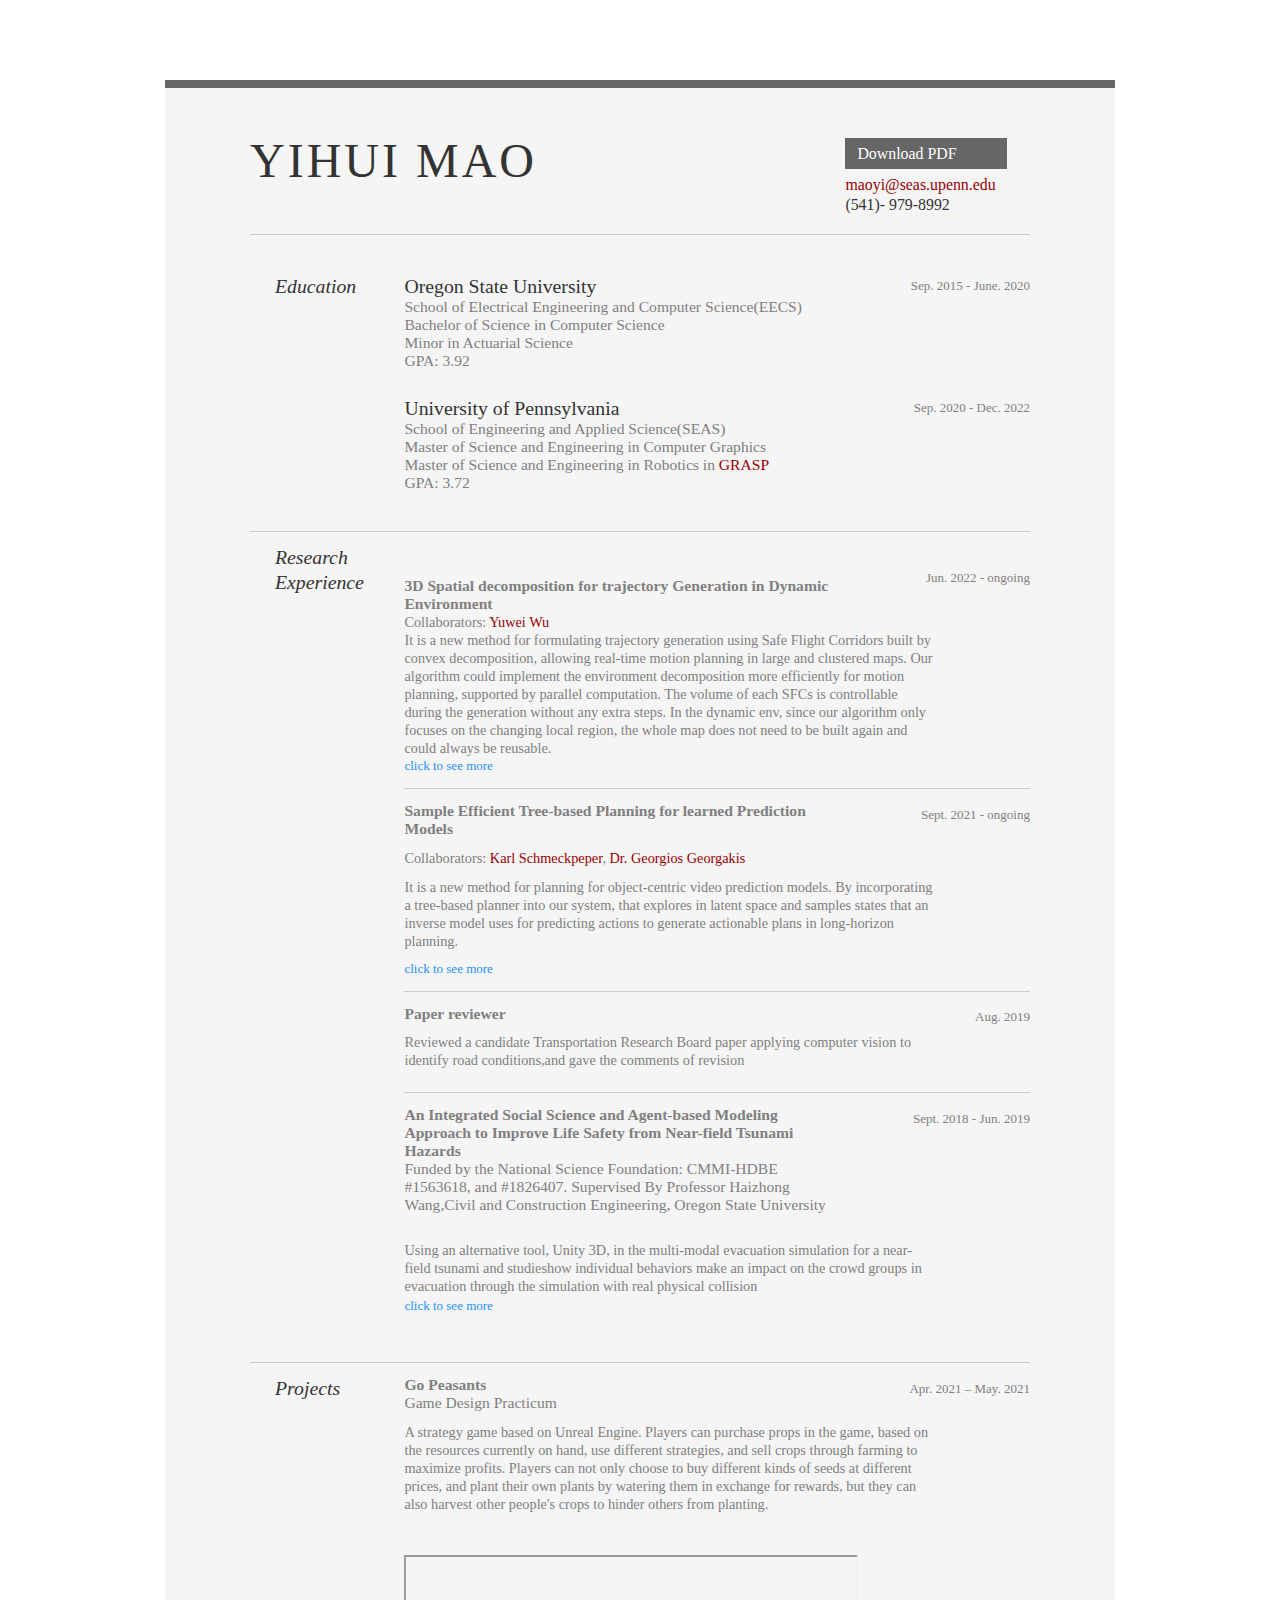
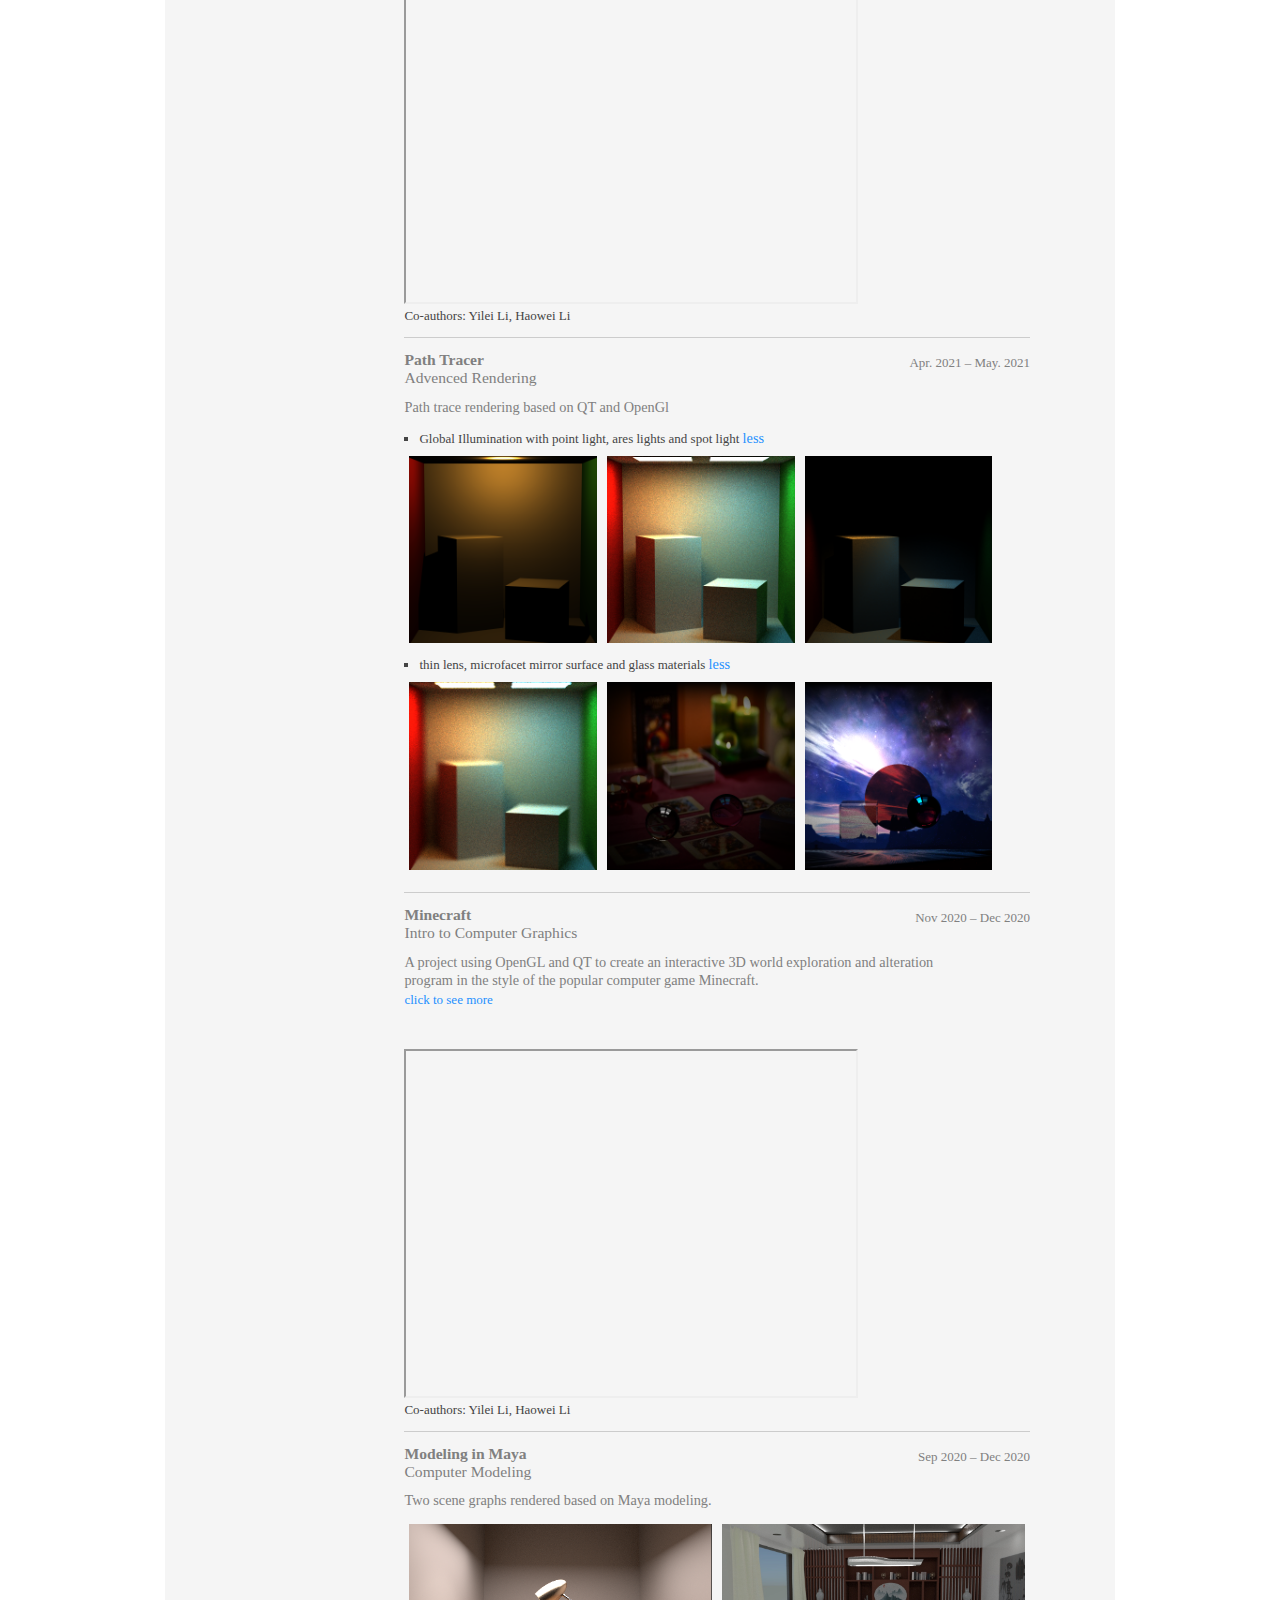
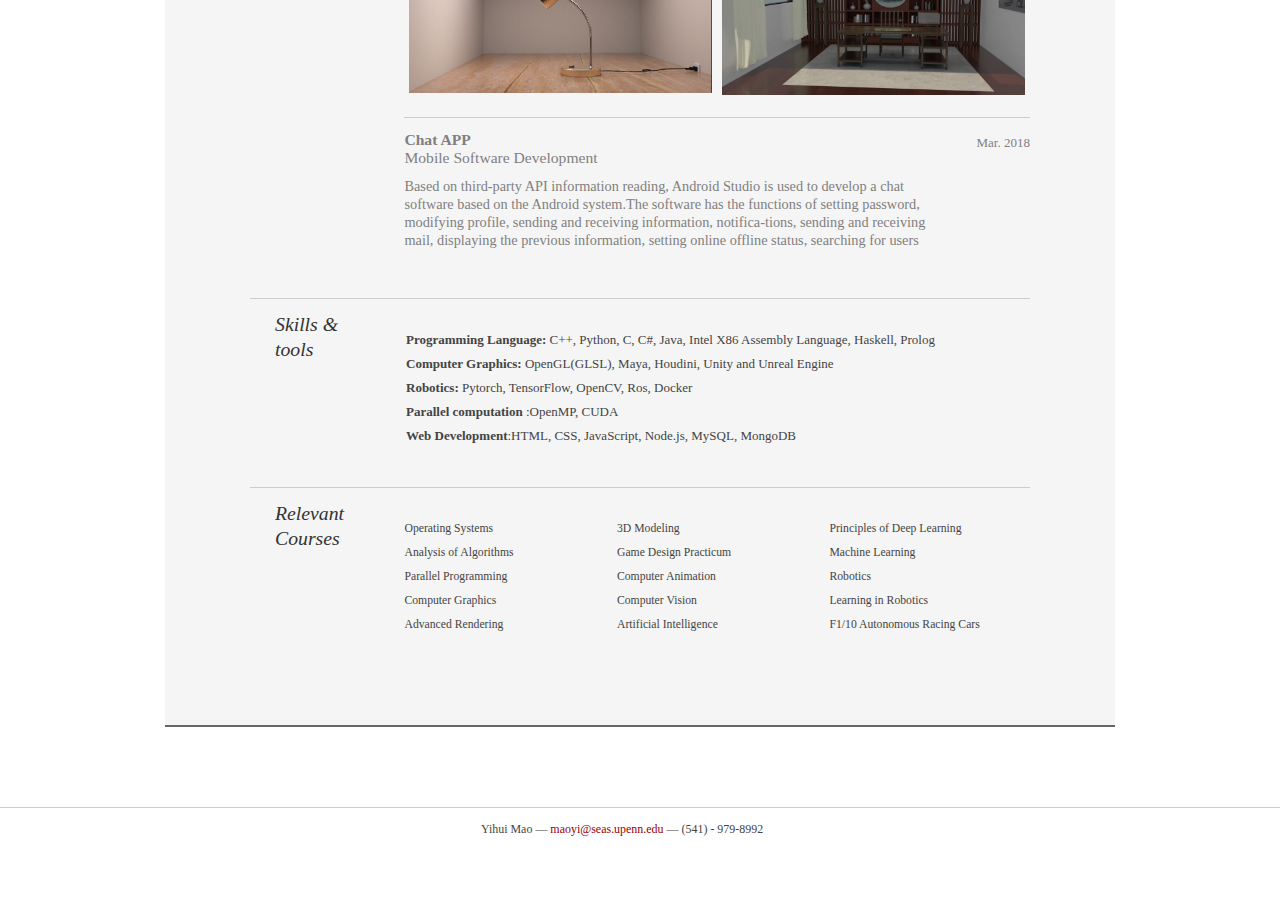
<file: index.html>
<!DOCTYPE html PUBLIC "-//W3C//DTD XHTML 1.0 Strict//EN" "http://www.w3.org/TR/xhtml1/DTD/xhtml1-strict.dtd">
<html>
<head>

	<title>Yihui Mao | maoyi@seas.upenn.edu</title>
	<meta http-equiv="content-type" content="text/html; charset=utf-8" />

	<meta name="keywords" content="" />
	<meta name="description" content="" />

	<link rel="stylesheet" type="text/css" href="resume2.css" media="all" /> 
	<link rel="stylesheet" type="text/css" href="resume.css" media="all" />

</head>
<body>

<div id="doc2" class="yui-t7">
	<div id="inner">
	
		<div id="hd">
			<div class="yui-gc">
				<div class="yui-u first">
					<h1>Yihui Mao</h1>
					
				</div>

				<div class="yui-u">
					<div class="contact-info">
						<h3><a id="pdf" href="CV__Yihui.pdf" , target="_blank">Download PDF</a></h3>
						<h3><a >maoyi@seas.upenn.edu</a></h3>
						<h3>(541)- 979-8992</h3>
					</div><!--// .contact-info -->
				</div>
			</div><!--// .yui-gc -->
		</div><!--// hd -->

		<div id="bd">
			<div id="yui-main">
	





					<div class="yui-gf ">
						<div class="yui-u first">
							<h2>Education</h2>
						</div>
						<div class="yui-u ">
							<div class="job last">

							<h2>Oregon State University  </h2>
							<h4 id="up"> Sep. 2015 - June. 2020 </h4>
							<h5 class="component"> School of Electrical Engineering and Computer Science(EECS)</h5>
							<h5 class="component">  Bachelor of Science in Computer Science &nbsp; &emsp;     </h5>
							<h5 class="component" >  Minor in Actuarial Science &emsp;     </h5>
							<h5 class="component"> GPA: 3.92 </h5>
							
                            </div>
							
							<div class="job last">
							<h2> University of Pennsylvania</h2>
							<h4 id="up"  > Sep. 2020 -  Dec. 2022 </h4>
							<h5 class="component"> School of Engineering and Applied Science(SEAS)</h4>
							<h5  class="component">  Master of Science and Engineering in Computer  Graphics &emsp; &nbsp;  </h5>
							<h5 class="component">  Master of Science and Engineering   in Robotics in <a href="https://www.grasp.upenn.edu/people/yihui-mao/", target="_blank">GRASP<a></a> &nbsp;   </h5>
							<h5 class="component"> GPA: 3.72 </h5>
	                     	</div>
						</div>
					</div><!--// .yui-gf -->


					<div class="yui-gf">
						
						<div class="yui-u first">
							<h2>Research Experience</h2>							
						</div>
						<div class="yui-u">

								
							<div class="jobfirst">
															
								<br>
								<br>
								<h3 class="component"><strong>3D Spatial decomposition for trajectory Generation in Dynamic Environment</strong></h3>
			
								<h4 id="up">Jun.  2022 - ongoing</h4>
								
								<p class="enlarge">Collaborators: <a  href="https://www.seas.upenn.edu/~yuweiwu/", target="_blank">Yuwei Wu</a>
									
								</p>
								<p class="enlarge" >It is a new method for formulating trajectory generation using Safe Flight Corridors built by convex decomposition, allowing real-time motion planning in large and clustered maps. Our algorithm could implement the environment decomposition more efficiently for motion planning, supported by parallel computation. The volume of each SFCs is controllable during the generation without any extra steps. In the dynamic env, since our algorithm only focuses on the changing local region, the whole map does not need to be built again and could always be reusable. </p>
								<p id="arrow0" onclick="myFunction('expand0','arrow0')">click to see more</p>  
								
								<div id="expand0" >
									<ul>
									<li class="line">The advantage compared to the <a href="http://groups.csail.mit.edu/robotics-center/public_papers/Deits14.pdf", target="_blank">IRIS</a> is that our algorithm does not need a initial guess to set the seed point a and  a couple of iterations to build the SFC and allows real-time motion planning in dynamically clustered environments. </li>
									<li class="line">The advantage compared to the <a href="https://ieeexplore.ieee.org/abstract/document/7839930", target="_blank">RILS</a> is that our algorithm supports the parallel computation to build SFC. Our algorithm can perform a complete decomposition of the global map only once to obtain a representation based on this decomposition. In dynamic maps, our algorithm only modifies the representation locally to update the global representation and does not need to re-decompose to obtain a new global representation.</li>
									<li class="line"> Conducted mathematics proof, algorithm design and optimization, code implementation and paper writing</li>
									
									</ul>                     
							   </div>
							   
	
							</div>
								
							<div class="job">
															
								
								
								<h3 class="component"><strong>Sample Efficient Tree-based Planning for learned Prediction Models</strong></h3>
			
								<h4 id="up">Sept. 2021 - ongoing</h4>
								
								<p class="enlarge">Collaborators: <a  href="https://scholar.google.com/citations?hl=en&user=E2kpqtkAAAAJ", target="_blank">Karl Schmeckpeper</a>, 
									<a href="https://scholar.google.com/citations?user=ndbhEbYAAAAJ&hl=en", target="_blank">Dr. Georgios Georgakis</a>
								</p>
								<p class="enlarge" >It is a new method for planning for object-centric video prediction models. By incorporating a tree-based planner into our system,  that explores in latent space and samples states that an inverse model uses for predicting actions to generate actionable plans in long-horizon planning. </p>
								<p id="arrow1" onclick="myFunction('expand1','arrow1')">click to see more</p>  
								
								<div id="expand1" >
									<ul>
									<li class="line">Introducing a new planner for object-centric video prediction.</li>
									<li class="line">Taking advantage of an efficient tree-based sampling method that is informed by learned inverse and dynamics models</li>
									<li class="line">demonstrating the effectiveness of the proposed method when compared to CEM and other tree-based visual planing methods in an object pushing task.</li>
									<li class="line"> Conducted code implementation in planning, experiments and algorithm optimization </li>
									
									</ul>                     
							   </div>
							   
	
							</div>

							<div class="job ">

											<h3 class="component"><strong>Paper reviewer</strong> </h3>
											<h4 id="up">Aug.  2019</h4>
									
											<p class="enlarge">Reviewed a candidate Transportation Research Board paper applying computer vision to identify road conditions,and gave the comments of revision</p>
							</div>	
				                       
	
							<div class="job last">
						
								<h3 class="component"><strong>An Integrated Social Science and Agent-based Modeling Approach to Improve Life Safety from Near-field Tsunami Hazards</strong></h3>
								<h5 class="component">Funded by the National Science Foundation:  CMMI-HDBE #1563618, and #1826407. Supervised By Professor Haizhong Wang,Civil and Construction Engineering, Oregon State University</h5>
								<h4 id="up">Sept.  2018 - Jun.  2019</h4>
								<br>
								
								<p class="enlarge" >Using an alternative tool, Unity 3D, in the multi-modal evacuation simulation for a near-field tsunami and studieshow individual behaviors make an impact on the crowd groups in evacuation through the simulation with real physical collision</p>
							    <p id="arrow2" onclick="myFunction('expand2','arrow2')">click to see more</p>  
								
								<div id="expand2" >
									<ul>
									<li class="line">Established the road network of Seaside City with OSM file using Unity 3D game engine</li>
									<li class="line">Instantiated the agents and implemented the normal distribution of the agent’s coordinates on the road network</li>
									<li class="line">Simulated real evacuation situation with A Star algorithm to determine each person’s shortest evacuation route</li>
									<li class="line">Introduced a new type of social force model in the evacuation process to achieve force based individual interaction(physical collision) and equipped agents with the ability of handling dynamic interactive relations</li>
									<li class="line"> Observed the mortality rate change generated in the simulation model, and analyzed outcomes of the modified parameters</li>
									</ul>                     
							   </div>
							   
	
							</div>


									

						</div>
					</div><!--// .yui-gf -->


<!--
					<div class="yui-gf">
						<div class="yui-u first">
							<h2>Technical</h2>
						</div>
						<div class="yui-u">
							<ul class="talent">
								<li>XHTML</li>
								<li>CSS</li>
								<li class="last">Javascript</li>
							</ul>

							<ul class="talent">
								<li>Jquery</li>
								<li>PHP</li>
								<li class="last">CVS / Subversion</li>
							</ul>

							<ul class="talent">
								<li>OS X</li>
								<li>Windows XP/Vista</li>
								<li class="last">Linux</li>
							</ul>
						</div>
					</div>
-->
					<div class="yui-gf ">
	
						<div class="yui-u first">
							<h2>Projects</h2>
						</div><!--// .yui-u -->

						<div class="yui-u last">
											<div class="job">
								<h3 class="component"><strong>Go Peasants</strong></h3>
								<h3 class="component">Game Design Practicum</h3>
								<h4 id="up">Apr. 2021 – May. 2021</h4>
								<p class="enlarge">A strategy game based on Unreal Engine. Players can purchase props in the game, 
								based on the resources currently on hand, use different strategies,
								and sell crops through farming to maximize profits. Players can not only choose to 
								buy different kinds of seeds at different prices, and plant their own plants 
								by watering them in exchange for rewards, but they can also harvest other people's crops 
								to hinder others from planting. </p>
	
							   
								<br></br> 
								<iframe width="450" height="345" src="https://www.youtube.com/embed/TiZcA3tpL9s">								
                                </iframe>
								<h6>Co-authors: Yilei Li, Haowei Li</h4>
							</div>

							<div class="job">
							
								<h3 class="component"><strong>Path Tracer</strong></h3>
								<h3 class="component">Advenced Rendering</h3>
								<h4 id="up">Apr. 2021 – May. 2021</h4>
								
								<p class="enlarge">Path trace rendering based on QT and OpenGl</p>

								<ul>
									<li class="line_1">	Global Illumination with point light, ares lights and spot light  <a id="arrow4" onclick="myFunction('expand4','arrow4')">less</a>  </li>
									
								
								
								<div id="expand4" >
									
									<div class="row1">
											<div class="column1">
												<img src="pointLight.png" style="width:100%" >
											</div>  						
											<div class="column1">
												<img src="CornellFull.png" style="width:100%" >
											</div>           		
											<div class="column1">
												<img src="spotlight.png" style="width:100%" >
											</div>  								
											
											</div class="row1">                 
								</div>
								<li class="line_1">	thin lens, microfacet mirror surface and glass materials  <a id="arrow5" onclick="myFunction('expand5','arrow5')">less</a>  </li>
										
								<div id="expand5" >
									
									<div class="row1">
											<div class="column1">
												<img src="thinlens.png" style="width:100%" >
											</div>  						
											<div class="column1">
												<img src="custom2.png" style="width:100%" >
											</div>           		
											<div class="column1">
												<img src="custom.png" style="width:100%" >
											</div>  								
											
											</div class="row1">                 
								</div>
							   
							</ul>
							</div>
							<div class="job">
								<h3 class="component"><strong>Minecraft</strong></h3>
								<h3 class="component">Intro to Computer Graphics</h3>
								<h4 id="up">Nov 2020 – Dec 2020</h4>
								<p class="enlarge">A project using OpenGL and QT to create an interactive 3D world exploration and alteration program in the style of the popular computer game Minecraft. </p>
							    <p id="arrow3" onclick="myFunction('expand3','arrow3')">click to see more</p>  
							
								<div id="expand3" >
								<ul>
                                  <li class="line">Using noise functions create a heightfield for your terrain representing different biomes, including a rolling grassland hills biome, a jagged mountain biome, and a desert biome. Using a 3D noise function, carve out caverns beneath the surface of the terrain.</li>
                                  <li class="line"> Efficient Terrain Rendering, and Chunking.</li>
                                  <li class="line">Implement a complete physics engine, including the transformation of the character's perspective, the movement, such as flying, jumping, walking, and swimming, and collision detection.</li>
                                  <li class="line"> Implement a Creation mode, which allows players to remove or place blocks using raycasting and store the removed blocks as material in the inventory for later use.</li>
                                  <li class="line"> Create procedural rivers and lava in your terrain using L-Systems, and using Blinn Phong to implement the very realistic water reflection effects.</li>
                                  <li class="line"> Texturing and Texture animation. In the vertex shader, distort the surface of the WATER block such that they appear to move up and down as though distorted by waves. Meanwhile, water's surface normals to accurately reflect their surface displacement using the Blinn Phong reflection model.</li>
                                  <li class="line"> Add multithreading functionality to prevent the gameplay from slowing down when new terrain is generated to expand the world.</li>
                                  <li class="line"> Create basic NPCs, such as sheep, that wander around the world. They should be able to navigate terrain, such as jumping whenever they encounter a wall.</li>
                                  <li class="line"> Create a procedural sky background (Day and night cycle ) using the raycasting method. Achieve a "fog" effect based on the distance terrain is from the camera.</li>
                                </ul>                     
							   </div>
							   
								<br></br> 
								<iframe width="450" height="345" src="https://www.youtube.com/embed/Bzr3Z1KCnUA">								
                                </iframe>
								<h6>Co-authors: Yilei Li, Haowei Li</h4>
							</div>

          	                <div class="job">
								<h3 class="component"><strong>Modeling in Maya</strong> </h3>
								<h3 class="component">Computer Modeling</h3>
								<h4 id="up">Sep 2020 – Dec 2020</h4>
								<p class="enlarge">Two scene graphs rendered based on Maya modeling.</p>
								<div class="row">
							 <div class="column">
								<img src="l.png" style="width:100%" >
						     </div>            
							 <div class="column">
								<img src="room.jpg" style="width:100%" >
						     </div>  
							 </div class="row">
							</div>
							


<!--
                            
							<div class="job">
								<h3 class="component">Automatic Drive and Vehicle Identification Based on Need for Speed Game Scene</h23>
								
								<h4 id="up">Winter 2018</h4>
								<br>
								<ul>
								  <li class="line_1">Pre-process OPENCV capture game scenes, use pyautogui to implement game command input</li>
                                  <li class="line_1">Road boundary detection with Hough Line Transform</li>
                                  <li class="line_1">Carried out dataset training with Alexnet model to accomplish automatic drive of vehicles</li>
                                  <li class="line_1">Achieved vehicle identification in driving scenes with Single Shot MultiBox Detector, such as collision warning and automatic collision avoidance</li>
							    </ul>
							</div>


							<div class="job">
							    <h2>Sentiment Analysis</h2>
								<p>Building Bayesian Network model based on word sentiment orientation to predict customers’ comments on the res-taurants</p>
								
								<h4 id="up">May  2018</h4>
					
								<ul>
								  <li class="line_1">Used Crawlers to capture users’ sentiment preference comments on Yelp</li>
                                  <li class="line_1">Extracted corresponding features to generate and optimize Bayesian network</li>
                                  <li class="line_1">Collected pre-existing restaurants’ customer evaluation as a training set to train and test the classifier</li>
                                  <li class="line_1">Obtained the following results— training accuracy 97% and test accuracy 95%</li>
							    </ul>
							</div>

							
							<div class="job">
							    <h2>Pseudoknot Detection in RNA Secondary Structures</h2>
								

								<h4 id="up">Jun. 2018</h4>
					
					       
								<ul>
								  <li class="line_1">Realized dimensionality reduction with PCA and removed abundant eigenvalue with Random Forest algorithm</li>
                                  <li class="line_1">Used K mean, SVM, CNN and RNN model to train the data set and compare the prediction results</li>
                                  <li class="line_1">Discovered the high accuracy of neural network and adopted integrated algorithm for reinforcement</li>
                                  
							    </ul>
							</div>
-->
							<div class="job last">
								<h3 class="component"><strong>Chat APP</strong></h3>
								<h3 class="component">Mobile Software Development</h3>
								
								<h4 id="up">Mar.  2018</h4>
								<p class="enlarge">Based on third-party API information reading, Android Studio is used to develop a chat software based on the Android system.The software has the functions of setting password, modifying profile, sending and receiving information, notifica-tions, sending and receiving mail, displaying the previous information, setting online offline status, searching for users</p>
                                  
                                  
							    
							
							</div>

							

						</div><!--// .yui-u -->
					</div><!--// .yui-gf -->


					<div class="yui-gf">
						<div class="yui-u first">
							<h2>Skills & tools</h2>
						</div>
						<br>
						
						<div class="job last">
							<ul class="col">
                                  
									<li><strong>Programming Language: </strong>C++, Python, C, C#, Java, Intel X86 Assembly Language, Haskell, Prolog</li>
									<li><strong>Computer Graphics: </strong> OpenGL(GLSL), Maya, Houdini, Unity and Unreal Engine</li>
									<li><strong>Robotics: </strong>  Pytorch, TensorFlow, OpenCV, Ros, Docker</li>
									<li><strong> Parallel computation </strong>:OpenMP, CUDA
									<li><strong>Web Development</strong>:HTML, CSS, JavaScript, Node.js, MySQL, MongoDB</li>
								</ul>

							</div>

                        
						</div>
					</div><!--// .yui-gf -->

					<div class="yui-gf last">
						<div class="yui-u first">
							<h2>Relevant Courses</h2>
						</div>
						<br>
						<div class="yui-u ">

							
							<div class="job last">
							<ul class="cols">
								<li>Operating Systems</li>
								<li>Analysis of Algorithms</li>
								<li>Parallel Programming</li>
								<li>Computer Graphics</li>
								<li>Advanced Rendering</li>
								<li>3D Modeling</li>
								<li>Game Design Practicum</li>
								<li>Computer Animation</li>
								<li>Computer Vision</li>
								<li>Artificial Intelligence</li>
								<li>Principles of Deep Learning</li>
								<li>Machine Learning</li>
								<li>Robotics</li>
								<li>Learning in Robotics</li>
								<li>F1/10 Autonomous Racing Cars</li>
							</ul>

	                     	</div>
						</div>
					</div><!--// .yui-gf -->


				</div><!--// .yui-b -->
			</div><!--// yui-main -->
		</div><!--// bd -->

		<div id="ft">
			<p>Yihui Mao &mdash; <a href="mailto:maoyi@seas.upenn.edu", target="_blank">maoyi@seas.upenn.edu</a> &mdash; (541) - 979-8992</p>
		</div><!--// footer -->

	</div><!-- // inner -->


</div><!--// doc -->


</body>

<script>




function myFunction(str,str1) {
  var x = document.getElementById(str);
  
  if (x.style.display === "none") {
    x.style.display = "block";
	document.getElementById(str1).innerHTML = "less";
  } else if(x.style.display === "block") {
    x.style.display = "none";
	if(str1!="arrow4" && str1!="arrow5" )
    	document.getElementById(str1).innerHTML = "click to see more";
	else
	document.getElementById(str1).innerHTML = "more";
  }
  else{
	if (str1!="arrow4" && str1!="arrow5" )
	   {x.style.display = "block";
	   document.getElementById(str1).innerHTML = "less";}
	else{
	   x.style.display = "none";
	   document.getElementById(str1).innerHTML = "more";}
	
  }

}


</script>
</html>
</file>
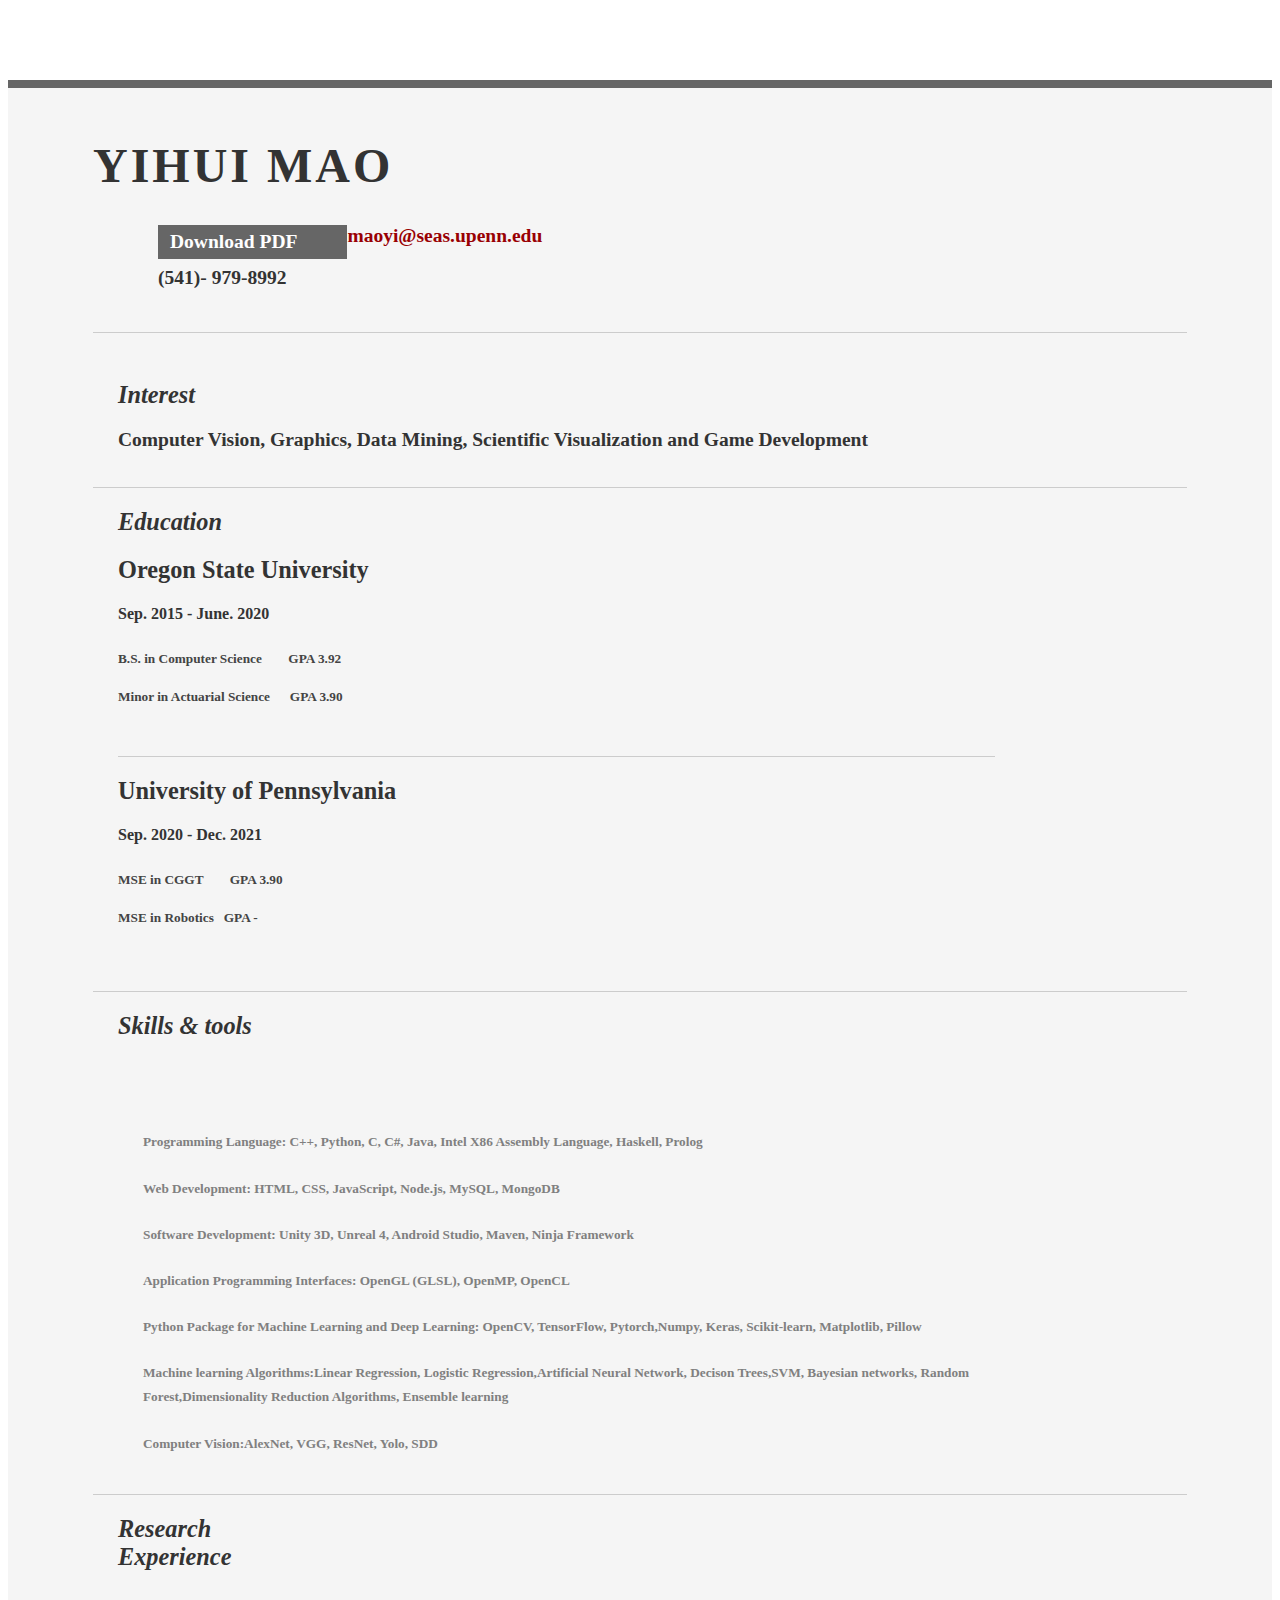
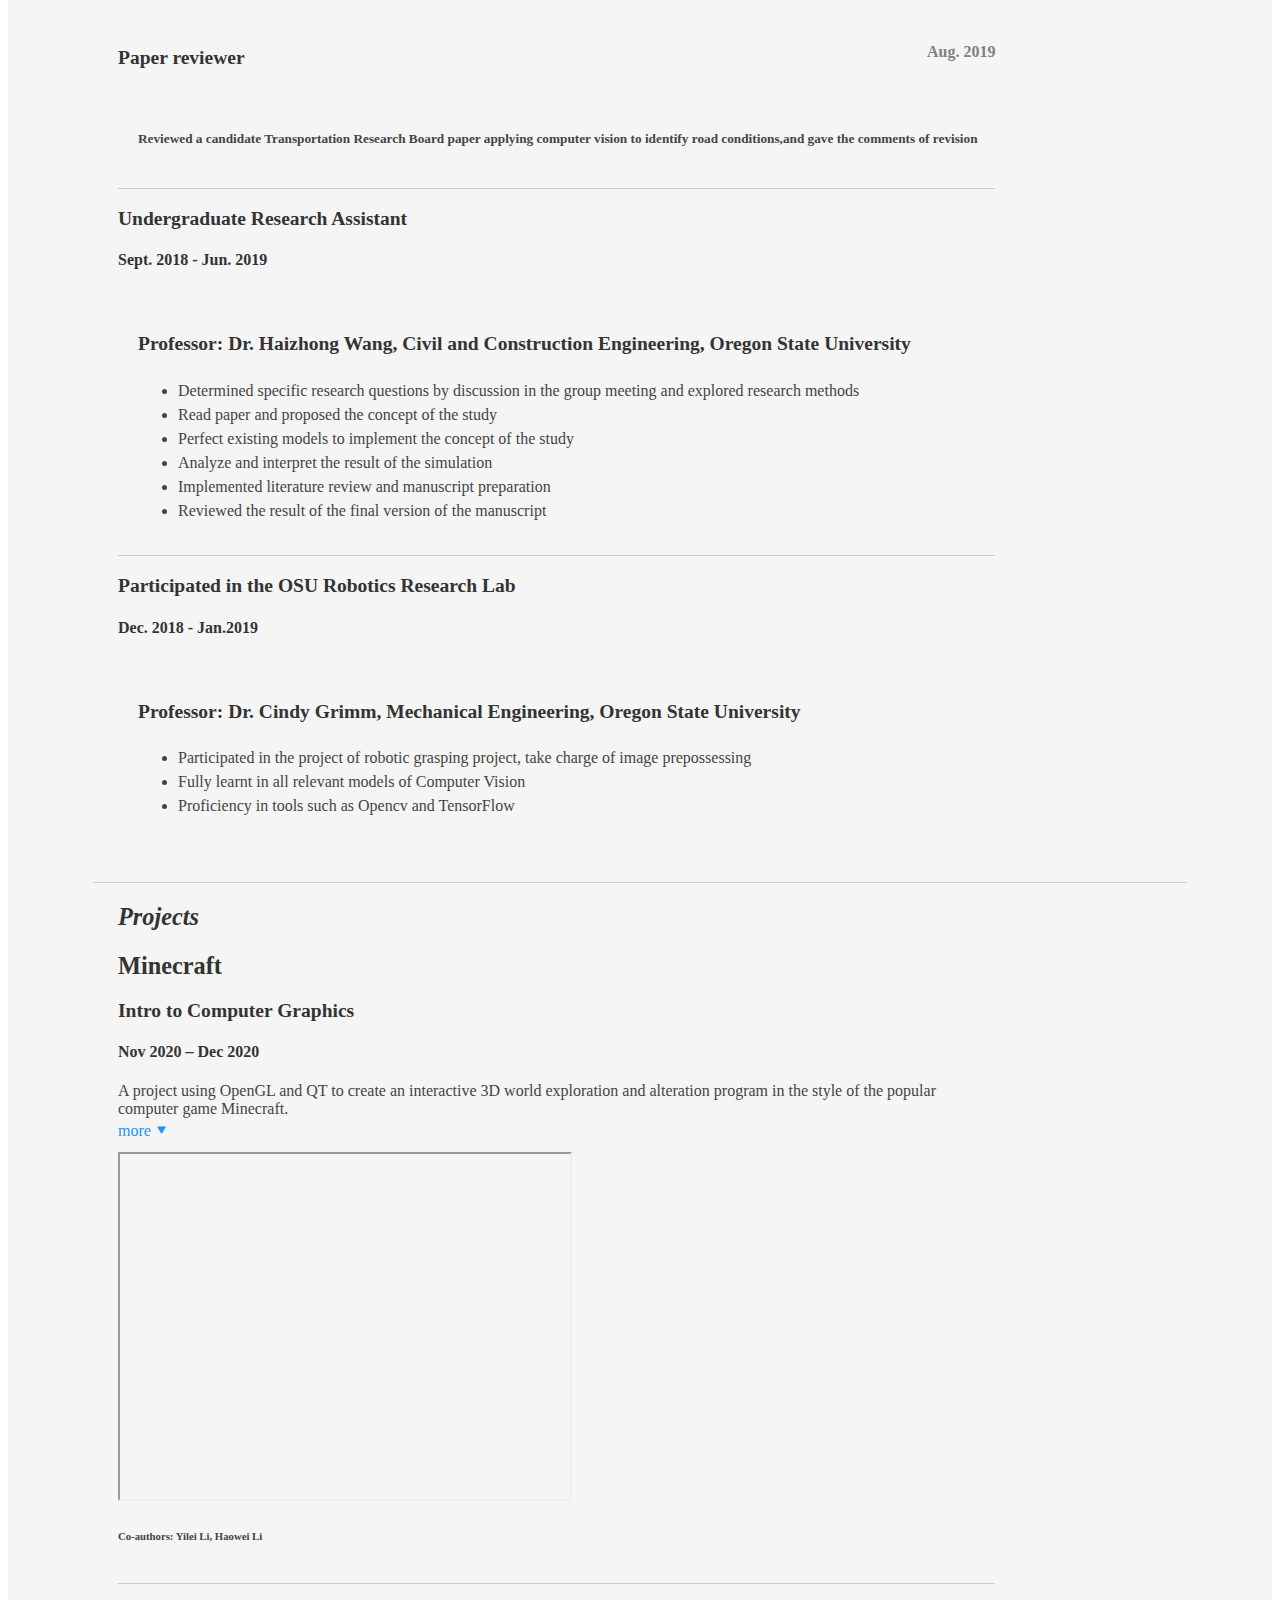
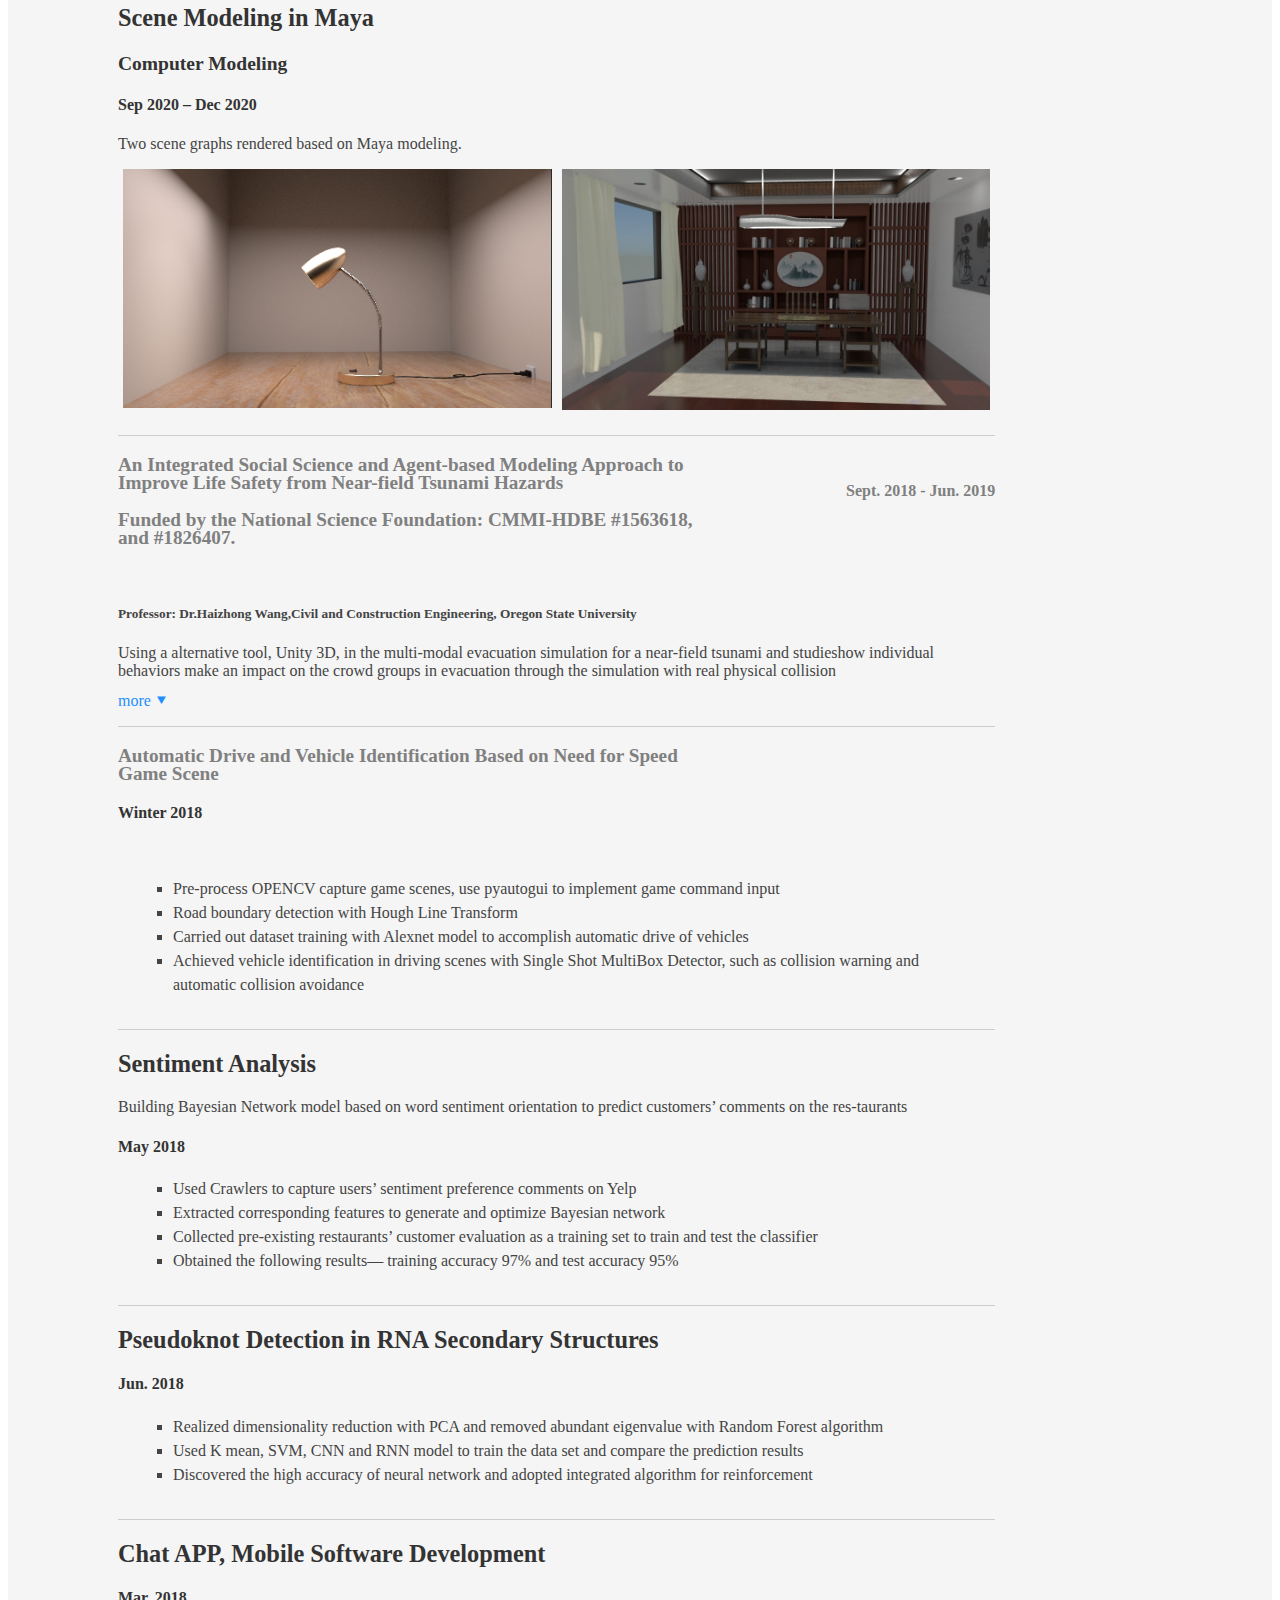
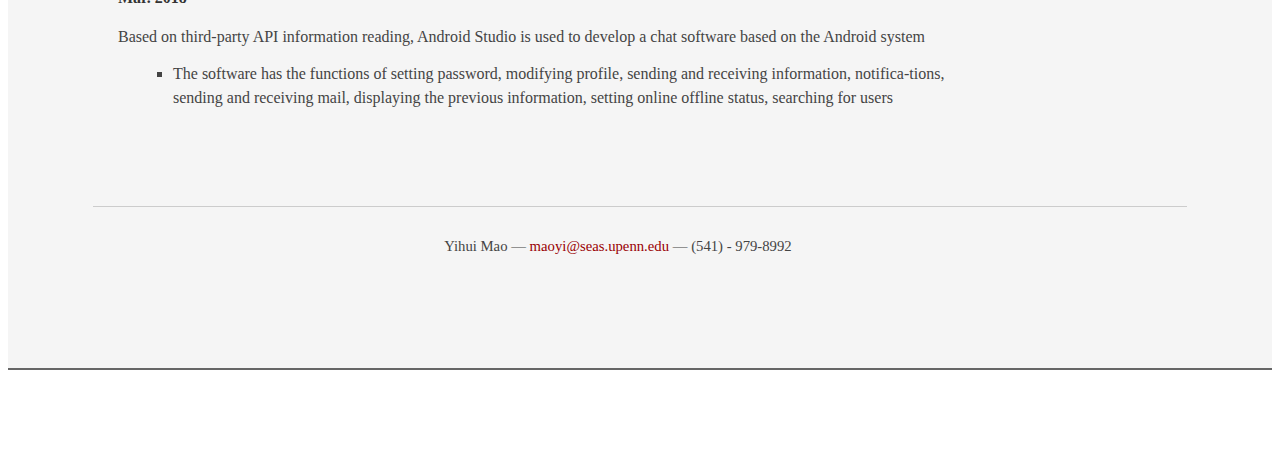
<file: srt-resume.html>
<!DOCTYPE html PUBLIC "-//W3C//DTD XHTML 1.0 Strict//EN" "http://www.w3.org/TR/xhtml1/DTD/xhtml1-strict.dtd">
<html>
<head>

	<title>Yihui Mao | maoyi@seas.upenn.edu</title>
	<meta http-equiv="content-type" content="text/html; charset=utf-8" />

	<meta name="keywords" content="" />
	<meta name="description" content="" />

	<link rel="stylesheet" type="text/css" href="http://yui.yahooapis.com/2.7.0/build/reset-fonts-grids/reset-fonts-grids.css" media="all" /> 
	<link rel="stylesheet" type="text/css" href="resume.css" media="all" />

</head>
<body>

<div id="doc2" class="yui-t7">
	<div id="inner">
	
		<div id="hd">
			<div class="yui-gc">
				<div class="yui-u first">
					<h1>Yihui Mao</h1>
					
				</div>

				<div class="yui-u">
					<div class="contact-info">
						<h3><a id="pdf" href="#">Download PDF</a></h3>
						<h3><a href="maoyi@seas.upenn.edu">maoyi@seas.upenn.edu</a></h3>
						<h3>(541)- 979-8992</h3>
					</div><!--// .contact-info -->
				</div>
			</div><!--// .yui-gc -->
		</div><!--// hd -->

		<div id="bd">
			<div id="yui-main">
				<div class="yui-b">

					<div class="yui-gf">
						<div class="yui-u first">
							<h2>Interest</h2>
						</div>
						<div class="yui-u">
							
							<h3>Computer Vision, Graphics, Data Mining, Scientific Visualization and Game Development</h3>
								
						</div>
					</div><!--// .yui-gf -->





					<div class="yui-gf ">
						<div class="yui-u first">
							<h2>Education</h2>
						</div>
						<div class="yui-u ">
							<div class="job">

							<h2>Oregon State University  </h2>
							<h4 > Sep. 2015 - June. 2020 </h3>
							<h5 class="major">  B.S.  in Computer Science &nbsp; &emsp;     GPA 3.92 </h3>
							<h5  class="major">  Minor in Actuarial Science &emsp;     GPA 3.90 </h3>
							<br>
                            </div>
							
							<div class="job last">
							<h2> University of Pennsylvania</h2>
							<h4   > Sep. 2020 -  Dec. 2021 </h3>
							<h5  class="major">  MSE  in CGGT &emsp; &nbsp;    GPA 3.90 </h3>
							<h5 class="major">  MSE  in Robotics  &nbsp;     GPA - </h3>
	                     	</div>
						</div>
					</div><!--// .yui-gf -->


					<div class="yui-gf">
						<div class="yui-u first">
							<h2>Skills & tools</h2>
						</div>
						
						<div class="line">
                                    <br><br>
									<h5><strong>Programming Language: </strong>C++, Python, C, C#, Java, Intel X86 Assembly Language, Haskell, Prolog</h5>
									<h5><strong>Web Development: </strong>HTML, CSS, JavaScript, Node.js, MySQL, MongoDB</h5>
									<h5><strong>Software Development: </strong>Unity 3D, Unreal 4, Android Studio, Maven, Ninja Framework</h5>
									<h5><strong>Application Programming Interfaces: </strong>OpenGL (GLSL), OpenMP, OpenCL</h5>
									<h5><strong>Python Package for Machine Learning and Deep Learning:</strong> OpenCV, TensorFlow, Pytorch,Numpy, Keras, Scikit-learn, Matplotlib, Pillow</h5>
									<h5><strong>Machine learning Algorithms:</strong>Linear Regression, Logistic Regression,Artificial Neural Network, Decison Trees,SVM, Bayesian networks, Random Forest,Dimensionality Reduction Algorithms, Ensemble learning</h5>
									<h5><strong>Computer Vision:</strong>AlexNet, VGG, ResNet, Yolo, SDD</h5>

                        
						</div>
					</div><!--// .yui-gf -->

					<div class="yui-gf">
						<div class="yui-u first">
							<h2>Research Experience</h2>							
						</div>
						<div class="yui-u">
							<div class="jobfirst">
									
											<br>
											<br>
											<h3><strong>Paper reviewer</strong> </h3>
											<h4 >Aug.  2019</h4>
											<br>
											<h5 class="subline">Reviewed a candidate Transportation Research Board paper applying computer vision to identify road conditions,and gave the comments of revision</h5>
							</div>	
				                       
							<div class="job">
									
										
											<h3><strong>Undergraduate Research Assistant</strong> </h3>
											<h4 >Sept.  2018 - Jun.  2019</h4>
											<br>
											<h3 class="subline">Professor:  Dr.  Haizhong Wang, Civil and Construction Engineering, Oregon State University</h5>
							                 <ul class="subline">
												<li>Determined specific research questions by discussion in the group meeting and explored research methods</li>
												<li>Read paper and proposed the concept of the study</li>
												<li>Perfect existing models to implement the concept of the study</li>
												<li>Analyze and interpret the result of the simulation</li>
												<li>Implemented literature review and manuscript preparation</li>
												<li>Reviewed the result of the final version of the manuscript</li>
											</ul> 
							</div>		

							<div class="job last">
									
										
											<h3><strong>Participated in the OSU Robotics Research Lab</strong> </h3>
											<h4 >Dec.  2018 - Jan.2019</h4>
											<br>
											<h3 class="subline">Professor:  Dr.  Cindy Grimm, Mechanical Engineering, Oregon State University</h5>
							                 <ul class="subline">
												<li>Participated in the project of robotic grasping project, take charge of image prepossessing</li>
												<li>Fully learnt in all relevant models of Computer Vision</li>
												<li>Proficiency in tools such as Opencv and TensorFlow</li>
											</ul> 
							</div>			

									

						</div>
					</div><!--// .yui-gf -->


<!--
					<div class="yui-gf">
						<div class="yui-u first">
							<h2>Technical</h2>
						</div>
						<div class="yui-u">
							<ul class="talent">
								<li>XHTML</li>
								<li>CSS</li>
								<li class="last">Javascript</li>
							</ul>

							<ul class="talent">
								<li>Jquery</li>
								<li>PHP</li>
								<li class="last">CVS / Subversion</li>
							</ul>

							<ul class="talent">
								<li>OS X</li>
								<li>Windows XP/Vista</li>
								<li class="last">Linux</li>
							</ul>
						</div>
					</div>
-->
					<div class="yui-gf last">
	
						<div class="yui-u first">
							<h2>Projects</h2>
						</div><!--// .yui-u -->

						<div class="yui-u last">

							<div class="job">
								<h2>Minecraft</h2>
								<h3>Intro to Computer Graphics</h3>
								<h4>Nov 2020 – Dec 2020</h4>
								<p>A project using OpenGL and QT to create an interactive 3D world exploration and alteration program in the style of the popular computer game Minecraft. </p>
							    <p id="arrow" onclick="myFunction()">more &#11206;</p>  
								
								<div id="expand1" >
								<ul>
                                  <li class="line">Using noise functions create a heightfield for your terrain representing different biomes, including a rolling grassland hills biome, a jagged mountain biome, and a desert biome. Using a 3D noise function, carve out caverns beneath the surface of the terrain.</li>
                                  <li class="line"> Efficient Terrain Rendering, and Chunking.</li>
                                  <li class="line">Implement a complete physics engine, including the transformation of the character's perspective, the movement, such as flying, jumping, walking, and swimming, and collision detection.</li>
                                  <li class="line"> Implement a Creation mode, which allows players to remove or place blocks using raycasting and store the removed blocks as material in the inventory for later use.</li>
                                  <li class="line"> Create procedural rivers and lava in your terrain using L-Systems, and using Blinn Phong to implement the very realistic water reflection effects.</li>
                                  <li class="line"> Texturing and Texture animation. In the vertex shader, distort the surface of the WATER block such that they appear to move up and down as though distorted by waves. Meanwhile, water's surface normals to accurately reflect their surface displacement using the Blinn Phong reflection model.</li>
                                  <li class="line"> Add multithreading functionality to prevent the gameplay from slowing down when new terrain is generated to expand the world.</li>
                                  <li class="line"> Create basic NPCs, such as sheep, that wander around the world. They should be able to navigate terrain, such as jumping whenever they encounter a wall.</li>
                                  <li class="line"> Create a procedural sky background (Day and night cycle ) using the raycasting method. Achieve a "fog" effect based on the distance terrain is from the camera.</li>
                                </ul>                     
							   </div>
							   
								<br></br> 
								<iframe width="450" height="345" src="https://www.youtube.com/embed/Bzr3Z1KCnUA">								
                                </iframe>
								<h6>Co-authors: Yilei Li, Haowei Li</h4>
							</div>

          	                <div class="job">
								<h2>Scene Modeling in Maya</h2>
								<h3>Computer Modeling</h3>
								<h4>Sep 2020 – Dec 2020</h4>
								<p>Two scene graphs rendered based on Maya modeling.</p>
								<div class="row">
							 <div class="column">
								<img src="l.png" style="width:100%" >
						     </div>            
							 <div class="column">
								<img src="room.jpg" style="width:100%" >
						     </div>  
							 </div class="row">
							</div>
							

							<div class="job">
							
								<h3 class="component">An Integrated Social Science and Agent-based Modeling Approach to Improve Life Safety from Near-field Tsunami Hazards</h3>
								<h3 class="component">Funded by the National Science Foundation:  CMMI-HDBE #1563618, and #1826407.</h3>
								<h4 id="up">Sept.  2018 - Jun.  2019</h4>
								<br>
								<h5 >Professor:  Dr.Haizhong Wang,Civil and Construction Engineering, Oregon State University</h3>
								<p>Using  a  alternative  tool,  Unity  3D,  in  the  multi-modal  evacuation  simulation  for  a  near-field  tsunami  and  studieshow individual behaviors make an impact on the crowd groups in evacuation through the simulation with real physical collision</p>
							    <p id="arrow1" onclick="myFunction1()">more &#11206;</p>  
								
								<div id="expand2" >
								<ul>
                                  <li class="line">Established the road network of Seaside City with OSM file using Unity 3D game engine</li>
                                  <li class="line">Instantiated the agents and implemented the normal distribution of the agent’s coordinates on the road network</li>
                                  <li class="line">Simulated real evacuation situation with A Star algorithm to determine each person’s shortest evacuation route</li>
                                  <li class="line">Introduced a new type of social force model in the evacuation process to achieve force based individual interaction(physical collision) and equipped agents with the ability of handling dynamic interactive relations</li>
                                  <li class="line"> Observed the mortality rate change generated in the simulation model, and analyzed outcomes of the modified parameters</li>
                                </ul>                     
							   </div>
							   
	
							</div>


                            
							<div class="job">
								<h3 class="component">Automatic Drive and Vehicle Identification Based on Need for Speed Game Scene</h23>
								
								<h4>Winter 2018</h4>
								<br>
								<ul>
								  <li class="line_1">Pre-process OPENCV capture game scenes, use pyautogui to implement game command input</li>
                                  <li class="line_1">Road boundary detection with Hough Line Transform</li>
                                  <li class="line_1">Carried out dataset training with Alexnet model to accomplish automatic drive of vehicles</li>
                                  <li class="line_1">Achieved vehicle identification in driving scenes with Single Shot MultiBox Detector, such as collision warning and automatic collision avoidance</li>
							    </ul>
							</div>


							<div class="job">
							    <h2>Sentiment Analysis</h2>
								<p>Building Bayesian Network model based on word sentiment orientation to predict customers’ comments on the res-taurants</p>
								
								<h4>May  2018</h4>
					
								<ul>
								  <li class="line_1">Used Crawlers to capture users’ sentiment preference comments on Yelp</li>
                                  <li class="line_1">Extracted corresponding features to generate and optimize Bayesian network</li>
                                  <li class="line_1">Collected pre-existing restaurants’ customer evaluation as a training set to train and test the classifier</li>
                                  <li class="line_1">Obtained the following results— training accuracy 97% and test accuracy 95%</li>
							    </ul>
							</div>

							
							<div class="job">
							    <h2>Pseudoknot Detection in RNA Secondary Structures</h2>
								

								<h4>Jun. 2018</h4>
					
					       
								<ul>
								  <li class="line_1">Realized dimensionality reduction with PCA and removed abundant eigenvalue with Random Forest algorithm</li>
                                  <li class="line_1">Used K mean, SVM, CNN and RNN model to train the data set and compare the prediction results</li>
                                  <li class="line_1">Discovered the high accuracy of neural network and adopted integrated algorithm for reinforcement</li>
                                  
							    </ul>
							</div>

							<div class="job last">
								<h2>Chat APP, Mobile Software Development</h2>
								
								<h4>Mar.  2018</h4>
								<p>Based on third-party API information reading, Android Studio is used to develop a chat software based on the Android system</p>
							    								<ul>
								  <li class="line_1">The software has the functions of setting password, modifying profile, sending and receiving information, notifica-tions, sending and receiving mail, displaying the previous information, setting online offline status, searching for users</li>
                                  
                                  
							    </ul>
							
							</div>

						</div><!--// .yui-u -->
					</div><!--// .yui-gf -->





				</div><!--// .yui-b -->
			</div><!--// yui-main -->
		</div><!--// bd -->

		<div id="ft">
			<p>Yihui Mao &mdash; <a href="mailto:maoyi@seas.upenn.edu">maoyi@seas.upenn.edu</a> &mdash; (541) - 979-8992</p>
		</div><!--// footer -->

	</div><!-- // inner -->


</div><!--// doc -->


</body>

<script>
function myFunction() {
  var x = document.getElementById("expand1");
  
  if (x.style.display === "none") {
    x.style.display = "block";
	document.getElementById("arrow").innerHTML = "less &#11206;";
  } else if(x.style.display === "block") {
    x.style.display = "none";
    document.getElementById("arrow").innerHTML = "more &#11208;";
  }
  else{
	   x.style.display = "block";
	document.getElementById("arrow").innerHTML = "less &#11206;";
  }

}


function myFunction1() {
  var x = document.getElementById("expand2");
  
  if (x.style.display === "none") {
    x.style.display = "block";
	document.getElementById("arrow1").innerHTML = "less &#11206;";
  } else if(x.style.display === "block") {
    x.style.display = "none";
    document.getElementById("arrow1").innerHTML = "more &#11208;";
  }
  else{
	   x.style.display = "block";
	document.getElementById("arrow1").innerHTML = "less &#11206;";
  }

}
</script>
</html>
</file>
<file: resume2.css>
html{color:#000;background:#FFF;}body,div,dl,dt,dd,ul,ol,li,h1,h2,h3,h4,h5,h6,pre,code,form,fieldset,legend,input,button,textarea,p,blockquote,th,td{margin:0;padding:0;}table{border-collapse:collapse;border-spacing:0;}fieldset,img{border:0;}address,caption,cite,code,dfn,em,strong,th,var,optgroup{font-style:inherit;font-weight:inherit;}del,ins{text-decoration:none;}li{list-style:none;}caption,th{text-align:left;}h1,h2,h3,h4,h5,h6{font-size:100%;font-weight:normal;}q:before,q:after{content:'';}abbr,acronym{border:0;font-variant:normal;}sup{vertical-align:baseline;}sub{vertical-align:baseline;}legend{color:#000;}input,button,textarea,select,optgroup,option{font-family:inherit;font-size:inherit;font-style:inherit;font-weight:inherit;}input,button,textarea,select{*font-size:100%;}body{font:13px/1.231 arial,helvetica,clean,sans-serif;*font-size:small;*font:x-small;}select,input,button,textarea,button{font:99% arial,helvetica,clean,sans-serif;}table{font-size:inherit;font:100%;}pre,code,kbd,samp,tt{font-family:monospace;*font-size:108%;line-height:100%;}body{text-align:center;}#doc,#doc2,#doc3,#doc4,.yui-t1,.yui-t2,.yui-t3,.yui-t4,.yui-t5,.yui-t6,.yui-t7{margin:auto;text-align:left;width:57.69em;*width:56.25em;}#doc2{width:73.076em;*width:71.25em;}#doc3{margin:auto 10px;width:auto;}#doc4{width:74.923em;*width:73.05em;}.yui-b{position:relative;}.yui-b{_position:static;}#yui-main .yui-b{position:static;}#yui-main,.yui-g .yui-u .yui-g{width:100%;}.yui-t1 #yui-main,.yui-t2 #yui-main,.yui-t3 #yui-main{float:right;margin-left:-25em;}.yui-t4 #yui-main,.yui-t5 #yui-main,.yui-t6 #yui-main{float:left;margin-right:-25em;}.yui-t1 .yui-b{float:left;width:12.30769em;*width:12.00em;}.yui-t1 #yui-main .yui-b{margin-left:13.30769em;*margin-left:13.05em;}.yui-t2 .yui-b{float:left;width:13.8461em;*width:13.50em;}.yui-t2 #yui-main .yui-b{margin-left:14.8461em;*margin-left:14.55em;}.yui-t3 .yui-b{float:left;width:23.0769em;*width:22.50em;}.yui-t3 #yui-main .yui-b{margin-left:24.0769em;*margin-left:23.62em;}.yui-t4 .yui-b{float:right;width:13.8456em;*width:13.50em;}.yui-t4 #yui-main .yui-b{margin-right:14.8456em;*margin-right:14.55em;}.yui-t5 .yui-b{float:right;width:18.4615em;*width:18.00em;}.yui-t5 #yui-main .yui-b{margin-right:19.4615em;*margin-right:19.125em;}.yui-t6 .yui-b{float:right;width:23.0769em;*width:22.50em;}.yui-t6 #yui-main .yui-b{margin-right:24.0769em;*margin-right:23.62em;}.yui-t7 #yui-main .yui-b{display:block;margin:0 0 1em 0;}#yui-main .yui-b{float:none;width:auto;}.yui-gb .yui-u,.yui-g .yui-gb .yui-u,.yui-gb .yui-g,.yui-gb .yui-gb,.yui-gb .yui-gc,.yui-gb .yui-gd,.yui-gb .yui-ge,.yui-gb .yui-gf,.yui-gc .yui-u,.yui-gc .yui-g,.yui-gd .yui-u{float:left;}.yui-g .yui-u,.yui-g .yui-g,.yui-g .yui-gb,.yui-g .yui-gc,.yui-g .yui-gd,.yui-g .yui-ge,.yui-g .yui-gf,.yui-gc .yui-u,.yui-gd .yui-g,.yui-g .yui-gc .yui-u,.yui-ge .yui-u,.yui-ge .yui-g,.yui-gf .yui-g,.yui-gf .yui-u{float:right;}.yui-g div.first,.yui-gb div.first,.yui-gc div.first,.yui-gd div.first,.yui-ge div.first,.yui-gf div.first,.yui-g .yui-gc div.first,.yui-g .yui-ge div.first,.yui-gc div.first div.first{float:left;}.yui-g .yui-u,.yui-g .yui-g,.yui-g .yui-gb,.yui-g .yui-gc,.yui-g .yui-gd,.yui-g .yui-ge,.yui-g .yui-gf{width:49.1%;}.yui-gb .yui-u,.yui-g .yui-gb .yui-u,.yui-gb .yui-g,.yui-gb .yui-gb,.yui-gb .yui-gc,.yui-gb .yui-gd,.yui-gb .yui-ge,.yui-gb .yui-gf,.yui-gc .yui-u,.yui-gc .yui-g,.yui-gd .yui-u{width:32%;margin-left:1.99%;}.yui-gb .yui-u{*margin-left:1.9%;*width:31.9%;}.yui-gc div.first,.yui-gd .yui-u{width:66%;}.yui-gd div.first{width:32%;}.yui-ge div.first,.yui-gf .yui-u{width:74.2%;}.yui-ge .yui-u,.yui-gf div.first{width:24%;}.yui-g .yui-gb div.first,.yui-gb div.first,.yui-gc div.first,.yui-gd div.first{margin-left:0;}.yui-g .yui-g .yui-u,.yui-gb .yui-g .yui-u,.yui-gc .yui-g .yui-u,.yui-gd .yui-g .yui-u,.yui-ge .yui-g .yui-u,.yui-gf .yui-g .yui-u{width:49%;*width:48.1%;*margin-left:0;}.yui-g .yui-g .yui-u{width:48.1%;}.yui-g .yui-gb div.first,.yui-gb .yui-gb div.first{*margin-right:0;*width:32%;_width:31.7%;}.yui-g .yui-gc div.first,.yui-gd .yui-g{width:66%;}.yui-gb .yui-g div.first{*margin-right:4%;_margin-right:1.3%;}.yui-gb .yui-gc div.first,.yui-gb .yui-gd div.first{*margin-right:0;}.yui-gb .yui-gb .yui-u,.yui-gb .yui-gc .yui-u{*margin-left:1.8%;_margin-left:4%;}.yui-g .yui-gb .yui-u{_margin-left:1.0%;}.yui-gb .yui-gd .yui-u{*width:66%;_width:61.2%;}.yui-gb .yui-gd div.first{*width:31%;_width:29.5%;}.yui-g .yui-gc .yui-u,.yui-gb .yui-gc .yui-u{width:32%;_float:right;margin-right:0;_margin-left:0;}.yui-gb .yui-gc div.first{width:66%;*float:left;*margin-left:0;}.yui-gb .yui-ge .yui-u,.yui-gb .yui-gf .yui-u{margin:0;}.yui-gb .yui-gb .yui-u{_margin-left:.7%;}.yui-gb .yui-g div.first,.yui-gb .yui-gb div.first{*margin-left:0;}.yui-gc .yui-g .yui-u,.yui-gd .yui-g .yui-u{*width:48.1%;*margin-left:0;}.yui-gb .yui-gd div.first{width:32%;}.yui-g .yui-gd div.first{_width:29.9%;}.yui-ge .yui-g{width:24%;}.yui-gf .yui-g{width:74.2%;}.yui-gb .yui-ge div.yui-u,.yui-gb .yui-gf div.yui-u{float:right;}.yui-gb .yui-ge div.first,.yui-gb .yui-gf div.first{float:left;}.yui-gb .yui-ge .yui-u,.yui-gb .yui-gf div.first{*width:24%;_width:20%;}.yui-gb .yui-ge div.first,.yui-gb .yui-gf .yui-u{*width:73.5%;_width:65.5%;}.yui-ge div.first .yui-gd .yui-u{width:65%;}.yui-ge div.first .yui-gd div.first{width:32%;}#hd:after,#bd:after,#ft:after,.yui-g:after,.yui-gb:after,.yui-gc:after,.yui-gd:after,.yui-ge:after,.yui-gf:after{content:".";display:block;height:0;clear:both;visibility:hidden;}#hd,#bd,#ft,.yui-g,.yui-gb,.yui-gc,.yui-gd,.yui-ge,.yui-gf{zoom:1;}
</file>
<file: resume.css>
/*
---------------------------------------------------------------------------------
	STRIPPED DOWN RESUME TEMPLATE
    html resume

    v0.9: 5/28/09

    design and code by: thingsthatarebrown.com 
                        (matt brown)
---------------------------------------------------------------------------------
*/
	/* Chrome version 22-28 */
	@media screen and(-webkit-min-device-pixel-ratio:0) {
	selector { -chrome-:only (;
	property:value;
	);}
	}
	
	/* Chrome, Safari, and also the Edge Browser and Firefox */
	@media and (-webkit-min-device-pixel-ratio:0) {
	selector { property:value; }
	}
	@-moz-document url-prefix() {
selector {
property:value;
}
}
@-moz-document url-prefix() {
selector {
property:value;
}
}
@supports (-moz-appearance:none) {
selector { property:value; }
}
/* Safari 11+ */
@media not all and (min-resolution:.001dpcm)
{ @supports (-webkit-appearance:none) and (stroke-color:transparent) {
selector { 
property:value; 
}
}}
/* Test website on real Safari 11+ */

/* Safari 10.1 */
@media not all and (min-resolution:.001dpcm){ 
@supports (-webkit-appearance:none) and (not (stroke-color:transparent)) {
selector { 
property:value; 
}
}}

/* Safari 6.1-10.0 (but not 10.1) */
@media screen and (min-color-index:0) and(-webkit-min-device-pixel-ratio:0){ 
@media {
selector { 
property:value;
}
}}

@supports (-ms-ime-align:auto) {
selector {
property: value;
}
}
<!--[if IE]>
<link rel="stylesheet" type="text/css" href="only-ie.css" />
<![endif]-->

/* Using conditional comments with head section CSS */
<!--[if IE]>
<style type="text/css">
/************ css for all IE browsers ****************/
</style>
<![endif]-->

/* Using conditional comments with HTML elements */
<!--[if IE]> <div class="ie-only"> /*content*/ </div> <![endif]-->

/* IE10+ */
@media screen and (-ms-high-contrast: active), (-ms-high-contrast: none) {
selector { property:value; }
}

/* IE6,7,9,10 */
@media screen and (min-width: 640px), screen\9 {
selector { property:value; }
}

/* IE6,7 */
@media screen\9 {
selector { property:value; }
}

/* IE8 */
@media \0screen {
selector { property:value; }
}

/* IE9,10 */
@media screen and (min-width:0\0){
selector { property:value; }
}

.msg { padding: 10px; background: #222; position: relative; }
.msg h1 { color: #fff;  }
.msg a { margin-left: 20px; background: #408814; color: white; padding: 4px 8px; text-decoration: none; }
.msg a:hover { background: #266400; }

/* //-- yui-grids style overrides -- */
body { font-family: Georgia; color: #444; }
#inner { padding: 10px 85px; margin: 80px auto; background: #f5f5f5; border: solid #666; border-width: 8px 0 2px 0; }
.yui-gf { margin-bottom: 1em; padding-bottom: 1em; border-bottom: 1px solid #ccc; }
: #f5f5f5; border: solid #666; border-width: 8px 0 2px 0; }
.yui-gf1 { border-bottom: 1px solid #ccc; }


/* //-- header, body, footer -- */
#hd { margin: 2.5em 0 3em 0; padding-bottom: 1.5em; border-bottom: 1px solid #ccc }
#hd h2 { text-transform: uppercase; letter-spacing: 2px; }
#bd, #ft { margin-bottom: 2em; }

/* //-- footer -- */
#ft { padding: 1em 0 5em 0; font-size: 92%; border-top: 1px solid #ccc; text-align: center; }
#ft p { margin-bottom: 0; text-align: center;   }

/* //-- core typography and style -- */
#hd h1 { font-size: 48px; text-transform: uppercase; letter-spacing: 3px; }
h2 { font-size: 152% }
h3 { font-size: 122%; }
h4 { font-size: 100%; }
h1, h2, h3, h4 { color: #333; }
p { font-size: 100%; line-height: 18px; padding-right: 3em; }
button {padding: 0;
border: none;
background: none;}

a { color: #990003 }
a:hover { text-decoration: none; }
strong { font-weight: bold; }

li {    line-height: 24px; border-bottom: 0px solid #ccc; }

.line {margin-left: 30px; list-style-type: square;   line-height: 24px; border-bottom: 0px solid #ccc; }
.line_1 {margin-left: 30px; list-style-type: square;   line-height: 24px; border-bottom: 0px solid #ccc; }
p.enlarge { font-size: 110%; padding-right: 6.5em; line-height: 18px;color:grey }

p.enlarge span { color: #000 }
.contact-info { margin-top: 7px; margin-left: 65px}
.first h2 { font-style: italic; }
.last { border-bottom: 0 }


/* //-- section styles -- */

a#pdf { display: block; float: left; background: #666; color: white; padding: 6px 50px 6px 12px; margin-bottom: 6px; text-decoration: none;  }
a#pdf:hover { background: #222; }
.jobfirst { position: relative; margin-bottom: 1em; padding-bottom: 1em; border-bottom: 1px solid #ccc; }
.job { position: relative; margin-bottom: 1em; padding-bottom: 1em; border-bottom: 1px solid #ccc; }

.jobfirst h4 { position: absolute; top: 1.9em; right: 0;  color:grey }

.job #up {  position: absolute; top: 0.35em; right: 0;color:grey }
.job p { margin: 0.75em 0 0.7em 0; }

.last { border: none; }
.skills-list {  }
.skills-list ul { margin: 0; }
.skills-list li { margin: 3px 0; padding: 3px 0; }
.skills-list li span { font-size: 152%; display: block; margin-bottom: -2px; padding: 0 }
.talent { width: 32%; float: left }
.talent h2 { margin-bottom: 6px; }

#srt-ttab { margin-bottom: 100px; text-align: center;  }
#srt-ttab img.last { margin-top: 20px }

/* --// override to force 1/8th width grids -- */
.yui-gf .yui-u{width:80.2%;margin-left: 25px}
.yui-gf div.first{width:12.3%;}
#expand0 {display:none;}
#expand1 {display:none;}
#arrow {  position: relative;
  	  top: -8px;
  	  margin-bottom: -2em; padding-bottom: -2em; 
  	  color:DodgerBlue;}

#expand2 {display:none;}
#expand3 {display:none;}
#expand4 {display:block;}
#expand5 {display:block;}


#arrow0 {position: relative;
  	  top: 0px;
  	  margin-bottom: 0em; padding-bottom: 0em; 
  	  color:DodgerBlue;}
#arrow1 {position: relative;
  	  top: 0px;
  	  margin-bottom: 0em; padding-bottom: 0em; 
  	  color:DodgerBlue;}
  	  
 #arrow2 {position: relative;
  	  top: -8px;
  	  margin-bottom: 0em; padding-bottom: 0em; 
  	  color:DodgerBlue;}
#arrow3 {position: relative;
  	  top: -8px;
  	  margin-bottom: 0em; padding-bottom: 0em; 
  	  color:DodgerBlue;}
#arrow4 {position: relative;
	font-size:110%;
  	  margin-bottom: 0em; padding-bottom: 0em; 
  	  color:DodgerBlue;}
#arrow5 {position: relative;
	font-size:110%;
  	  margin-bottom: 0em; padding-bottom: 0em; 
  	  color:DodgerBlue;}


#year1{position:relative; left: 400px; bottom:25px;}
#year2{position:relative; left: 400px; bottom:25px;}

a:link {
  text-decoration: none;
}

a:visited {
  color:rgb(100, 100, 100);
  text-decoration: none;
}

.row {
  display: flex;
}

.column {
  float: left;
  width: 50%;
  padding: 5px;
}



.row1 {
  display: flex;
}

.column1 {
  float: left;
  width: 30%;
  padding: 5px;
}



ul.cols{
    font-size:90%;
    -webkit-column-count: 3;
    -moz-column-count: 3;
    column-count: 3;
}
ul.cols2{
    -webkit-column-count: 4;
    -moz-column-count: 4;
    column-count: 4;
}
ul.col{
    position: relative; margin-left: 12em;
    -webkit-column-count: 1;
    -moz-column-count: 1;
    column-count: 1;
}
.name{
color:grey;
}
.major{position:relative; top:5px; }
.yui-gf .line{color:grey;margin-left:50px;width:80.2%;}
.yui-gf .line_1{margin-left:15px;width:95%;}
.yui-gf .line_5{color:grey;margin-left:50px;width:80.2%;}
.year { position: absolute; top: 0.35em; right: 0 }
.subline{margin-left:20px;line-height: 1.6;}
ul .list {list-style-type: square;}

.component{width:68%;font-size: 120%; padding-right: 6.5em; line-height: 18px;color:grey}
</file>
